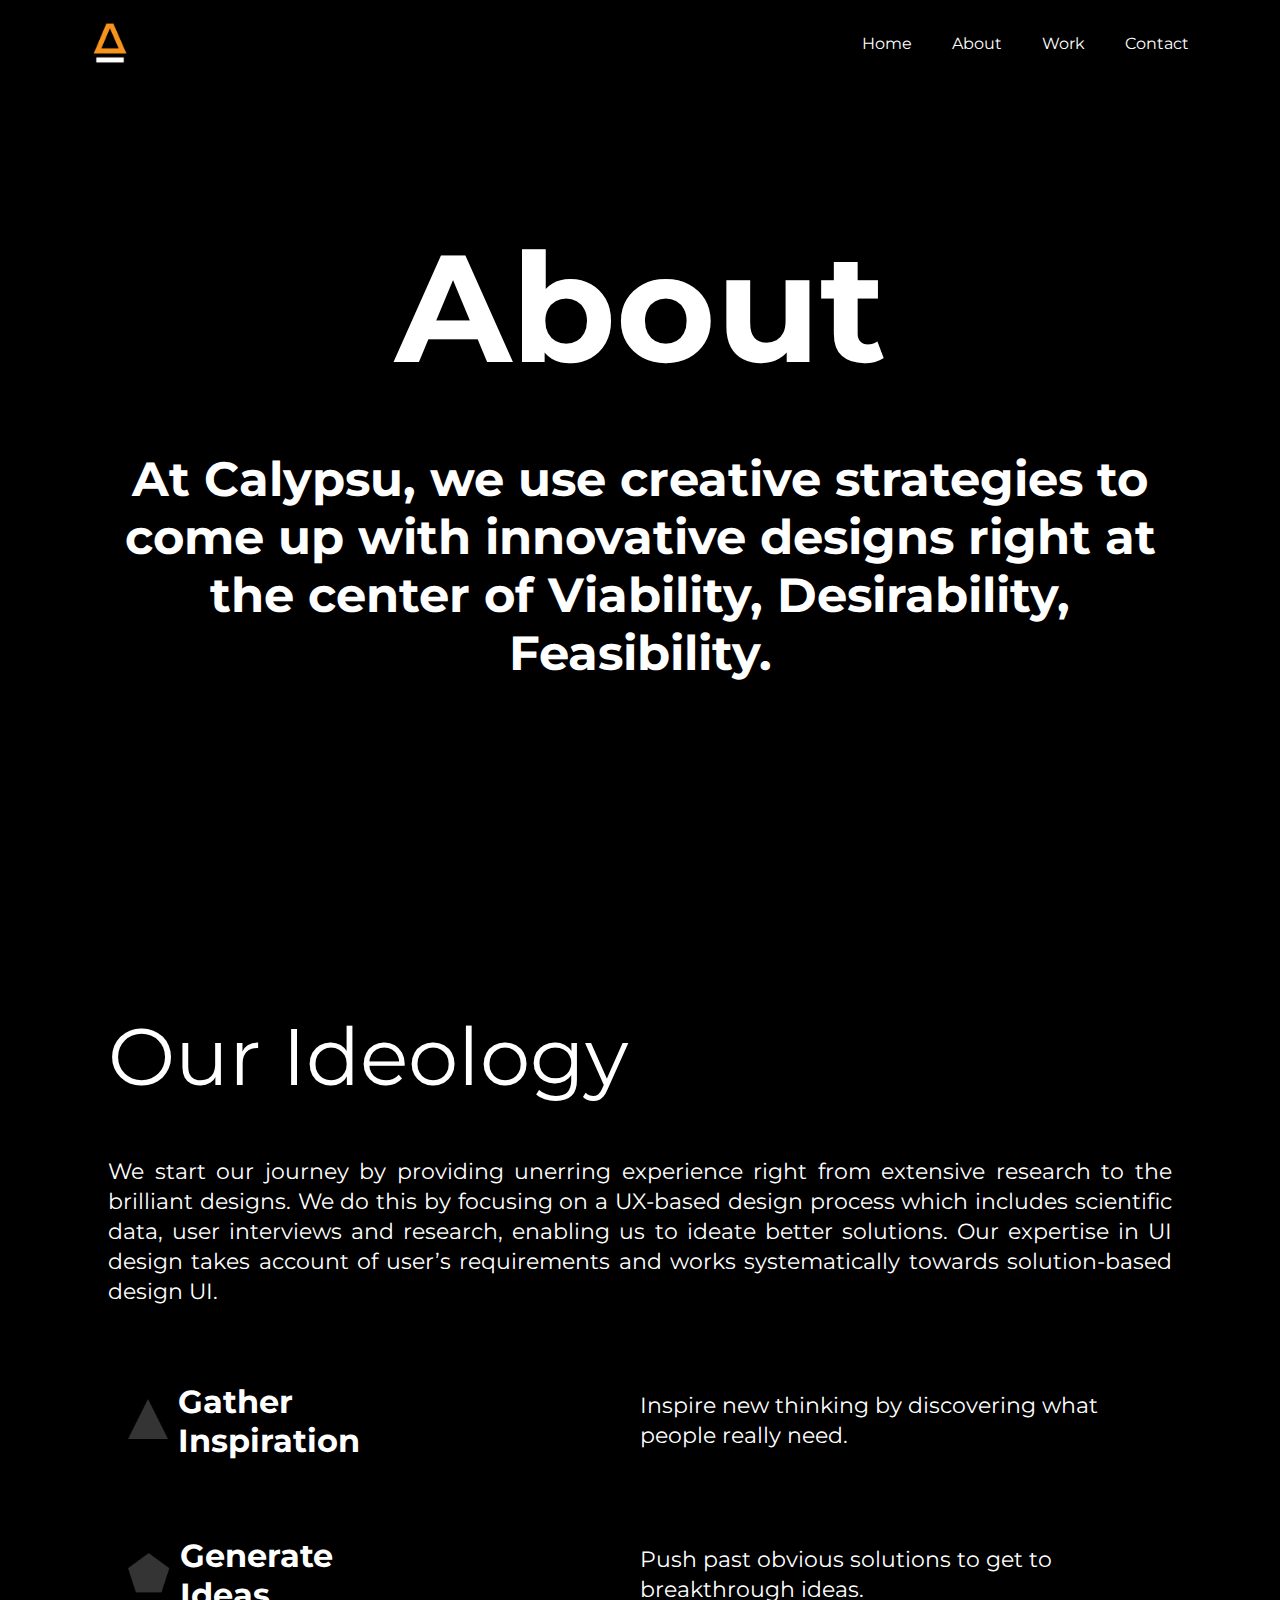
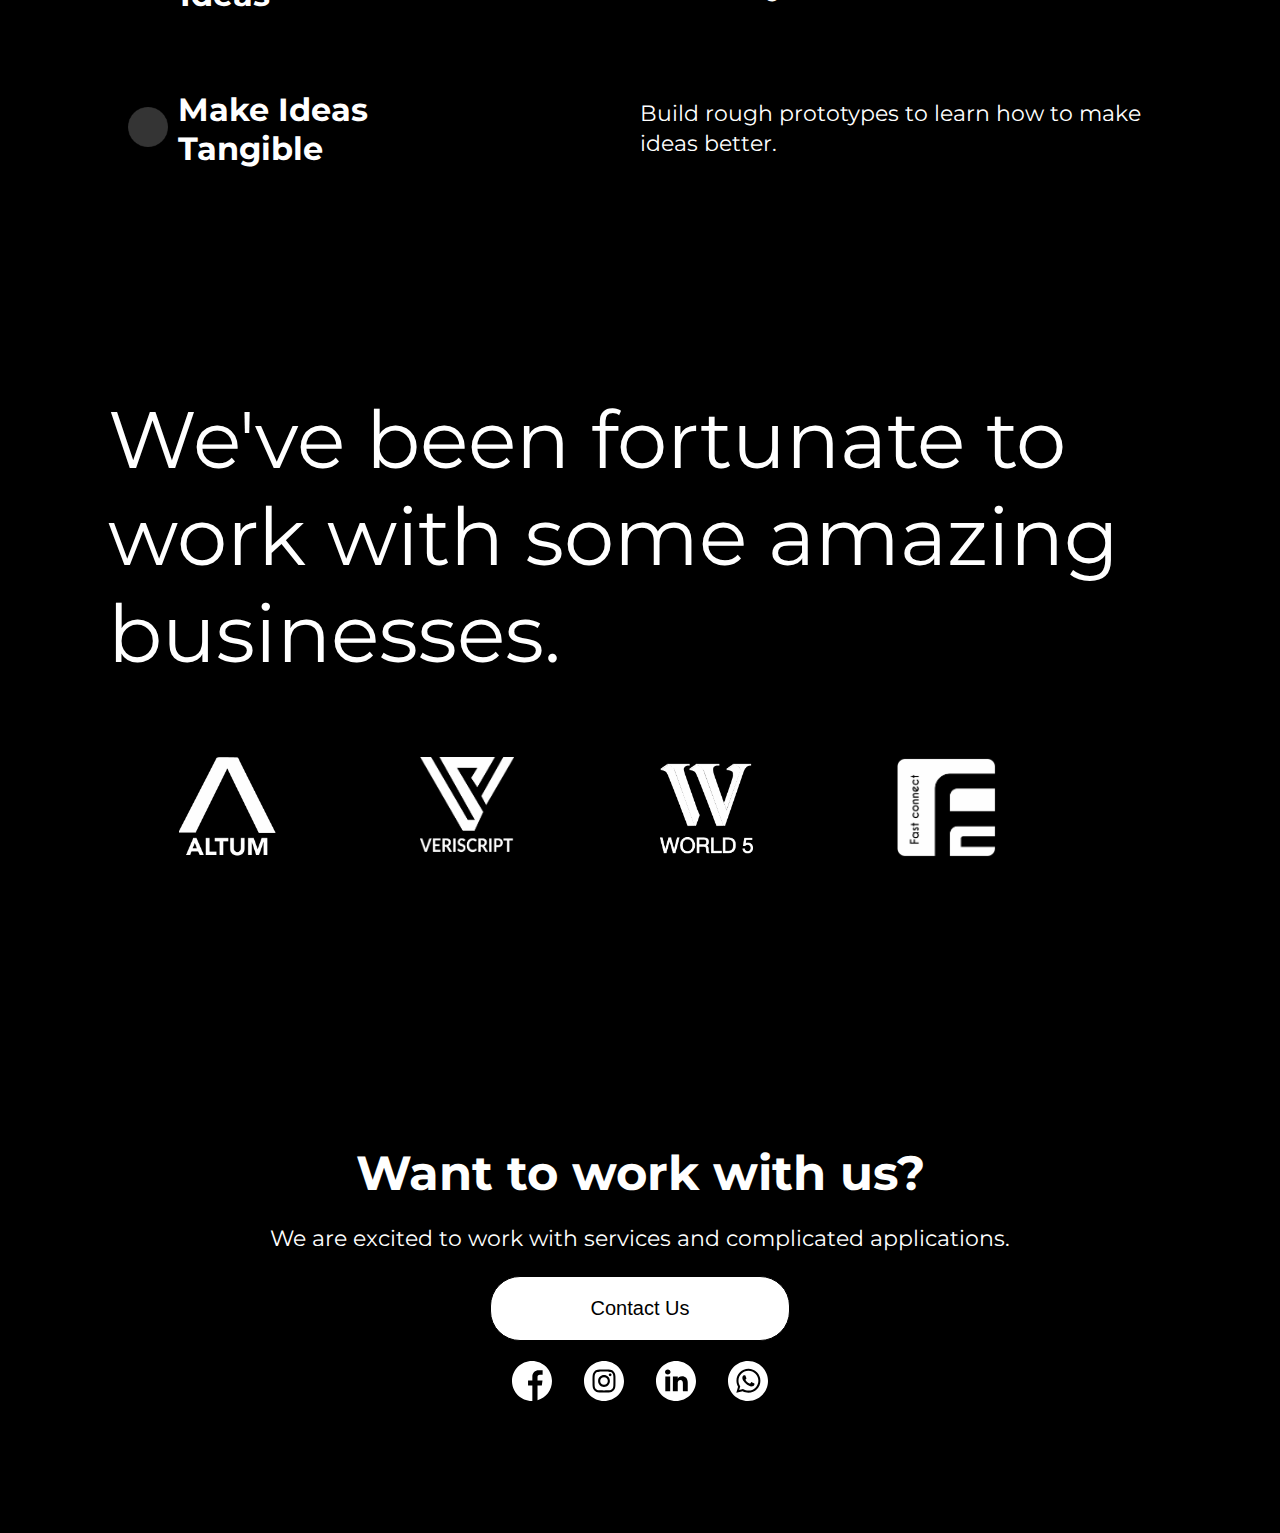
<file: about.html>
<!doctype html>
<html lang="en">
<head>
    <meta charset="UTF-8">
    <meta name="viewport"
          content="width=device-width, user-scalable=no, initial-scale=1.0, maximum-scale=1.0, minimum-scale=1.0">
    <meta http-equiv="X-UA-Compatible" content="ie=edge">
    <link rel="stylesheet" href="style.css">
    <title>Calypsu | The Product Studio</title>
</head>
<body>
<header class="header">
    <div class="menu-container">
        <div class="logo">
            <div>
                <a href="index.html">
                <img src="img/logo-coloured-white.png" alt="" height="50px" width="auto">
                </a>
            </div>
            <!-- <div><h4>Calypsu</h4></div> -->
        </div>
        <div>
            <ul class="menu">
                <a href="index.html"><li>Home</li></a>
                <a href="about.html"><li>About</li></a>
                <a href="work.html"><li>Work</li></a>
                <a href="contact.html"><li>Contact</li></a>
            </ul>
        </div>
    </div>

    <div class="mobile-window">
    <div class="mobile-header">
      <div class="burger-container">
        <div id="burger">
          <div class="bar topBar"></div>
          <div class="bar btmBar"></div>
        </div>
      </div>
      <div class="icon icon-apple"></div>
      <ul class="menu">
        <a href="index.html"><li class="menu-item">Home</li></a>
        <li class="menu-item"><a href="about.html">About</a></li>
        <li class="menu-item"><a href="work.html">Work</a></li>
        <li class="menu-item"><a href="contact.html">Contact</a></li>
      </ul>
      <div class="shop icon icon-bag"></div>
    </div>
    <div class="cover">
        <h1>About</h1>
        <h3>At Calypsu, we use creative strategies to come up with innovative designs right at the center of Viability, Desirability, Feasibility.
        </h3>
    </div>
    </div>
    <div class="cover hid-mob">
        <h1>About</h1>
        <h3>At Calypsu, we use creative strategies to come up with innovative designs right at the center of Viability, Desirability, Feasibility.
        </h3>
    </div>
</header>
<main>

    <section id="intro">
        <div class="section-div">
            <span class="big-text">Our Ideology</span>
            <p style="padding: 30px 0px; text-align: justify;">We start our journey by providing unerring
                experience right from extensive research
                to the brilliant designs. We do this by
                focusing on a UX-based design process
                which includes scientific data, user
                interviews and research, enabling us to
                ideate better solutions. Our expertise in UI
                design takes account of user’s
                requirements and works systematically
                towards solution-based design UI.
            </p>
        </div>
        <div class="section-div">
            <div class="grid-col-2 mobile-col-1" style="padding: 10px; margin-bottom: 30px;">
                <div style="display: flex; justify-content: flex-start; align-items: center;">
                    <div style="padding: 10px;"><img src="img/Triangle.png" alt="" height="40px"></div>
                    <h4 class="font-weight-bold">Gather <br>Inspiration</h4>
                </div>
                <div>
                    <p>Inspire new thinking by discovering what people really need.</p>
                </div>
            </div>
            <div class="grid-col-2 mobile-col-1" style="padding: 10px; margin-bottom: 30px;">
                <div style="display: flex; justify-content: flex-start; align-items: center;">
                    <div style="padding: 10px;"><img src="img/Polygon.png" alt="" height="40px"></div>
                    <h4 class="font-weight-bold">Generate <br>Ideas</h4>
                </div>
                <div>
                    <p>Push past obvious solutions to get to breakthrough ideas.</p>
                </div>
            </div>
            <div class="grid-col-2 mobile-col-1" style="padding: 10px;">
                <div style="display: flex; justify-content: flex-start; align-items: center;">
                    <div style="padding: 10px;"><img src="img/Oval.png" alt="" height="40px"></div>
                    <h4 class="font-weight-bold">Make Ideas <br>Tangible</h4>
                </div>
                <div>
                    <p>Build rough prototypes to learn how to make ideas better.</p>
                </div>
            </div>
        </div>
    </section>
    
    <section id="clients">
        <div class="section-div">
            <span class="big-text">We've been fortunate to work with some amazing businesses.</span>
            <div class="grid-col-4 client-grid-container" style="max-width: 90%; margin: 50px 0px;">
                <div style="display: flex; justify-content: center; align-items: center; height: 150px;">
                    <img src="img/clients/altum.png" alt="" style="max-width: 200px; max-height: 100px; height: auto; filter: grayscale();">
                </div>
                <div style="display: flex; justify-content: center; align-items: center; height: 150px;">
                    <img src="img/clients/veriscript.png" alt="" style="max-width: 200px; max-height: 100px; height: auto; filter: grayscale();">
                </div>
                <div style="display: flex; justify-content: center; align-items: center; height: 150px;">
                    <img src="img/clients/world5.png" alt="" style="max-width: 200px; max-height: 100px; height: auto; filter: grayscale();">
                </div>
                <div style="display: flex; justify-content: center; align-items: center; height: 150px;">
                    <img src="img/clients/fastconnect.png" alt="" style="max-height: 120px; max-height: 100px; height: auto; filter: grayscale();">
                </div>
                <div></div>
            </div>
        </div>
    </section>
    <section>
    <div class="section-div">
            <div><h3 style="text-align: center;">Want to work with us?</h3></div>
            <div><p style="text-align: center;">We are excited to work with services and complicated applications.</p></div>
            <div style="text-align: center;">
                <a href="contact.html">
                    <button 
                    class="standard-button"
                    style="
                    padding: 20px;
                    border-radius: 30px;
                    font-size: 20px;
                    width: 300px;
                    cursor: pointer;"
                    >
                        Contact Us
                    </button>
                </a>
            </div>
            <div class="social-container">
                    <div class="social-icon">
                        <a href="https://www.facebook.com/Calypsu-2321828647851427/">
                        <svg class="social-svg" viewBox="0 0 512 512" xmlns="http://www.w3.org/2000/svg"><path d="m297.277344 508.667969c-2.132813.347656-4.273438.667969-6.421875.960937 2.148437-.292968 4.289062-.613281 6.421875-.960937zm0 0"/><path d="m302.398438 507.792969c-1.019532.1875-2.039063.359375-3.058594.535156 1.019531-.175781 2.039062-.347656 3.058594-.535156zm0 0"/><path d="m285.136719 510.339844c-2.496094.28125-5.007813.53125-7.527344.742187 2.519531-.210937 5.03125-.460937 7.527344-.742187zm0 0"/><path d="m290.054688 509.738281c-1.199219.160157-2.40625.308594-3.609376.449219 1.203126-.140625 2.410157-.289062 3.609376-.449219zm0 0"/><path d="m309.367188 506.410156c-.898438.191406-1.800782.382813-2.703126.566406.902344-.183593 1.804688-.375 2.703126-.566406zm0 0"/><path d="m326.664062 502.113281c-.726562.207031-1.453124.402344-2.179687.605469.726563-.203125 1.453125-.398438 2.179687-.605469zm0 0"/><path d="m321.433594 503.542969c-.789063.207031-1.582032.417969-2.375.617187.792968-.199218 1.585937-.40625 2.375-.617187zm0 0"/><path d="m314.589844 505.253906c-.835938.195313-1.679688.378906-2.523438.566406.84375-.1875 1.6875-.371093 2.523438-.566406zm0 0"/><path d="m277.527344 511.089844c-1.347656.113281-2.695313.214844-4.046875.304687 1.351562-.089843 2.699219-.191406 4.046875-.304687zm0 0"/><path d="m512 256c0-141.363281-114.636719-256-256-256s-256 114.636719-256 256 114.636719 256 256 256c1.503906 0 3-.03125 4.5-.058594v-199.285156h-55v-64.097656h55v-47.167969c0-54.703125 33.394531-84.476563 82.191406-84.476563 23.367188 0 43.453125 1.742188 49.308594 2.519532v57.171875h-33.648438c-26.546874 0-31.6875 12.617187-31.6875 31.128906v40.824219h63.476563l-8.273437 64.097656h-55.203126v189.453125c107.003907-30.675781 185.335938-129.257813 185.335938-246.109375zm0 0"/><path d="m272.914062 511.429688c-2.664062.171874-5.339843.308593-8.023437.398437 2.683594-.089844 5.359375-.226563 8.023437-.398437zm0 0"/><path d="m264.753906 511.835938c-1.414062.046874-2.832031.082031-4.25.105468 1.417969-.023437 2.835938-.058594 4.25-.105468zm0 0"/></svg>
                        </a>
                    </div>
                    <div class="social-icon">
                        <a href="">
                        <svg class="social-svg" viewBox="0 0 512 512" xmlns="http://www.w3.org/2000/svg"><path d="m305 256c0 27.0625-21.9375 49-49 49s-49-21.9375-49-49 21.9375-49 49-49 49 21.9375 49 49zm0 0"/><path d="m370.59375 169.304688c-2.355469-6.382813-6.113281-12.160157-10.996094-16.902344-4.742187-4.882813-10.515625-8.640625-16.902344-10.996094-5.179687-2.011719-12.960937-4.40625-27.292968-5.058594-15.503906-.707031-20.152344-.859375-59.402344-.859375-39.253906 0-43.902344.148438-59.402344.855469-14.332031.65625-22.117187 3.050781-27.292968 5.0625-6.386719 2.355469-12.164063 6.113281-16.902344 10.996094-4.882813 4.742187-8.640625 10.515625-11 16.902344-2.011719 5.179687-4.40625 12.964843-5.058594 27.296874-.707031 15.5-.859375 20.148438-.859375 59.402344 0 39.25.152344 43.898438.859375 59.402344.652344 14.332031 3.046875 22.113281 5.058594 27.292969 2.359375 6.386719 6.113281 12.160156 10.996094 16.902343 4.742187 4.882813 10.515624 8.640626 16.902343 10.996094 5.179688 2.015625 12.964844 4.410156 27.296875 5.0625 15.5.707032 20.144532.855469 59.398438.855469 39.257812 0 43.90625-.148437 59.402344-.855469 14.332031-.652344 22.117187-3.046875 27.296874-5.0625 12.820313-4.945312 22.953126-15.078125 27.898438-27.898437 2.011719-5.179688 4.40625-12.960938 5.0625-27.292969.707031-15.503906.855469-20.152344.855469-59.402344 0-39.253906-.148438-43.902344-.855469-59.402344-.652344-14.332031-3.046875-22.117187-5.0625-27.296874zm-114.59375 162.179687c-41.691406 0-75.488281-33.792969-75.488281-75.484375s33.796875-75.484375 75.488281-75.484375c41.6875 0 75.484375 33.792969 75.484375 75.484375s-33.796875 75.484375-75.484375 75.484375zm78.46875-136.3125c-9.742188 0-17.640625-7.898437-17.640625-17.640625s7.898437-17.640625 17.640625-17.640625 17.640625 7.898437 17.640625 17.640625c-.003906 9.742188-7.898437 17.640625-17.640625 17.640625zm0 0"/><path d="m256 0c-141.363281 0-256 114.636719-256 256s114.636719 256 256 256 256-114.636719 256-256-114.636719-256-256-256zm146.113281 316.605469c-.710937 15.648437-3.199219 26.332031-6.832031 35.683593-7.636719 19.746094-23.246094 35.355469-42.992188 42.992188-9.347656 3.632812-20.035156 6.117188-35.679687 6.832031-15.675781.714844-20.683594.886719-60.605469.886719-39.925781 0-44.929687-.171875-60.609375-.886719-15.644531-.714843-26.332031-3.199219-35.679687-6.832031-9.8125-3.691406-18.695313-9.476562-26.039063-16.957031-7.476562-7.339844-13.261719-16.226563-16.953125-26.035157-3.632812-9.347656-6.121094-20.035156-6.832031-35.679687-.722656-15.679687-.890625-20.6875-.890625-60.609375s.167969-44.929688.886719-60.605469c.710937-15.648437 3.195312-26.332031 6.828125-35.683593 3.691406-9.808594 9.480468-18.695313 16.960937-26.035157 7.339844-7.480469 16.226563-13.265625 26.035157-16.957031 9.351562-3.632812 20.035156-6.117188 35.683593-6.832031 15.675781-.714844 20.683594-.886719 60.605469-.886719s44.929688.171875 60.605469.890625c15.648437.710937 26.332031 3.195313 35.683593 6.824219 9.808594 3.691406 18.695313 9.480468 26.039063 16.960937 7.476563 7.34375 13.265625 16.226563 16.953125 26.035157 3.636719 9.351562 6.121094 20.035156 6.835938 35.683593.714843 15.675781.882812 20.683594.882812 60.605469s-.167969 44.929688-.886719 60.605469zm0 0"/></svg>
                        </a>
                    </div>
                    <div class="social-icon">
                        <a href="">
                        <svg class="social-svg" viewBox="0 0 512 512" xmlns="http://www.w3.org/2000/svg"><path d="m256 0c-141.363281 0-256 114.636719-256 256s114.636719 256 256 256 256-114.636719 256-256-114.636719-256-256-256zm-74.390625 387h-62.347656v-187.574219h62.347656zm-31.171875-213.1875h-.40625c-20.921875 0-34.453125-14.402344-34.453125-32.402344 0-18.40625 13.945313-32.410156 35.273437-32.410156 21.328126 0 34.453126 14.003906 34.859376 32.410156 0 18-13.53125 32.402344-35.273438 32.402344zm255.984375 213.1875h-62.339844v-100.347656c0-25.21875-9.027343-42.417969-31.585937-42.417969-17.222656 0-27.480469 11.601563-31.988282 22.800781-1.648437 4.007813-2.050781 9.609375-2.050781 15.214844v104.75h-62.34375s.816407-169.976562 0-187.574219h62.34375v26.558594c8.285157-12.78125 23.109375-30.960937 56.1875-30.960937 41.019531 0 71.777344 26.808593 71.777344 84.421874zm0 0"/></svg>
                        </a>
                    </div>
                    <div class="social-icon">
                        <a href="tel:+918010131084">
                        <svg class="social-svg" viewBox="0 0 512 512" xmlns="http://www.w3.org/2000/svg"><path d="m256 0c-141.363281 0-256 114.636719-256 256s114.636719 256 256 256 256-114.636719 256-256-114.636719-256-256-256zm5.425781 405.050781c-.003906 0 .003907 0 0 0h-.0625c-25.644531-.011719-50.84375-6.441406-73.222656-18.644531l-81.222656 21.300781 21.738281-79.375c-13.410156-23.226562-20.464844-49.578125-20.453125-76.574219.035156-84.453124 68.769531-153.160156 153.222656-153.160156 40.984375.015625 79.457031 15.96875 108.382813 44.917969 28.929687 28.953125 44.851562 67.4375 44.835937 108.363281-.035156 84.457032-68.777343 153.171875-153.21875 153.171875zm0 0"/><path d="m261.476562 124.46875c-70.246093 0-127.375 57.105469-127.40625 127.300781-.007812 24.054688 6.726563 47.480469 19.472657 67.75l3.027343 4.816407-12.867187 46.980468 48.199219-12.640625 4.652344 2.757813c19.550781 11.601562 41.964843 17.738281 64.816406 17.746094h.050781c70.191406 0 127.320313-57.109376 127.351563-127.308594.011718-34.019532-13.222657-66.003906-37.265626-90.066406-24.042968-24.0625-56.019531-37.324219-90.03125-37.335938zm74.90625 182.035156c-3.191406 8.9375-18.484374 17.097656-25.839843 18.199219-6.597657.984375-14.941407 1.394531-24.113281-1.515625-5.5625-1.765625-12.691407-4.121094-21.828126-8.0625-38.402343-16.578125-63.484374-55.234375-65.398437-57.789062-1.914063-2.554688-15.632813-20.753907-15.632813-39.59375 0-18.835938 9.890626-28.097657 13.398438-31.925782 3.511719-3.832031 7.660156-4.789062 10.210938-4.789062 2.550781 0 5.105468.023437 7.335937.132812 2.351563.117188 5.507813-.894531 8.613281 6.570313 3.191406 7.664062 10.847656 26.5 11.804688 28.414062.957031 1.917969 1.59375 4.152344.320312 6.707031-1.277344 2.554688-5.519531 8.066407-9.570312 13.089844-1.699219 2.105469-3.914063 3.980469-1.679688 7.8125 2.230469 3.828125 9.917969 16.363282 21.296875 26.511719 14.625 13.039063 26.960938 17.078125 30.789063 18.996094 3.824218 1.914062 6.058594 1.59375 8.292968-.957031 2.230469-2.554688 9.570313-11.175782 12.121094-15.007813 2.550782-3.832031 5.105469-3.191406 8.613282-1.914063 3.511718 1.273438 22.332031 10.535157 26.160156 12.449219 3.828125 1.917969 6.378906 2.875 7.335937 4.472657.960938 1.597656.960938 9.257812-2.230469 18.199218zm0 0"/></svg>
                        </a>
                    </div>
                </div>
        </div>
    </section>
</main>
<script>
(function(){
    var burger = document.querySelector('.burger-container'),
        header = document.querySelector('.mobile-header');
    
    burger.onclick = function() {
        header.classList.toggle('menu-opened');
    }
}());
</script>
</body>
</html>
</file>
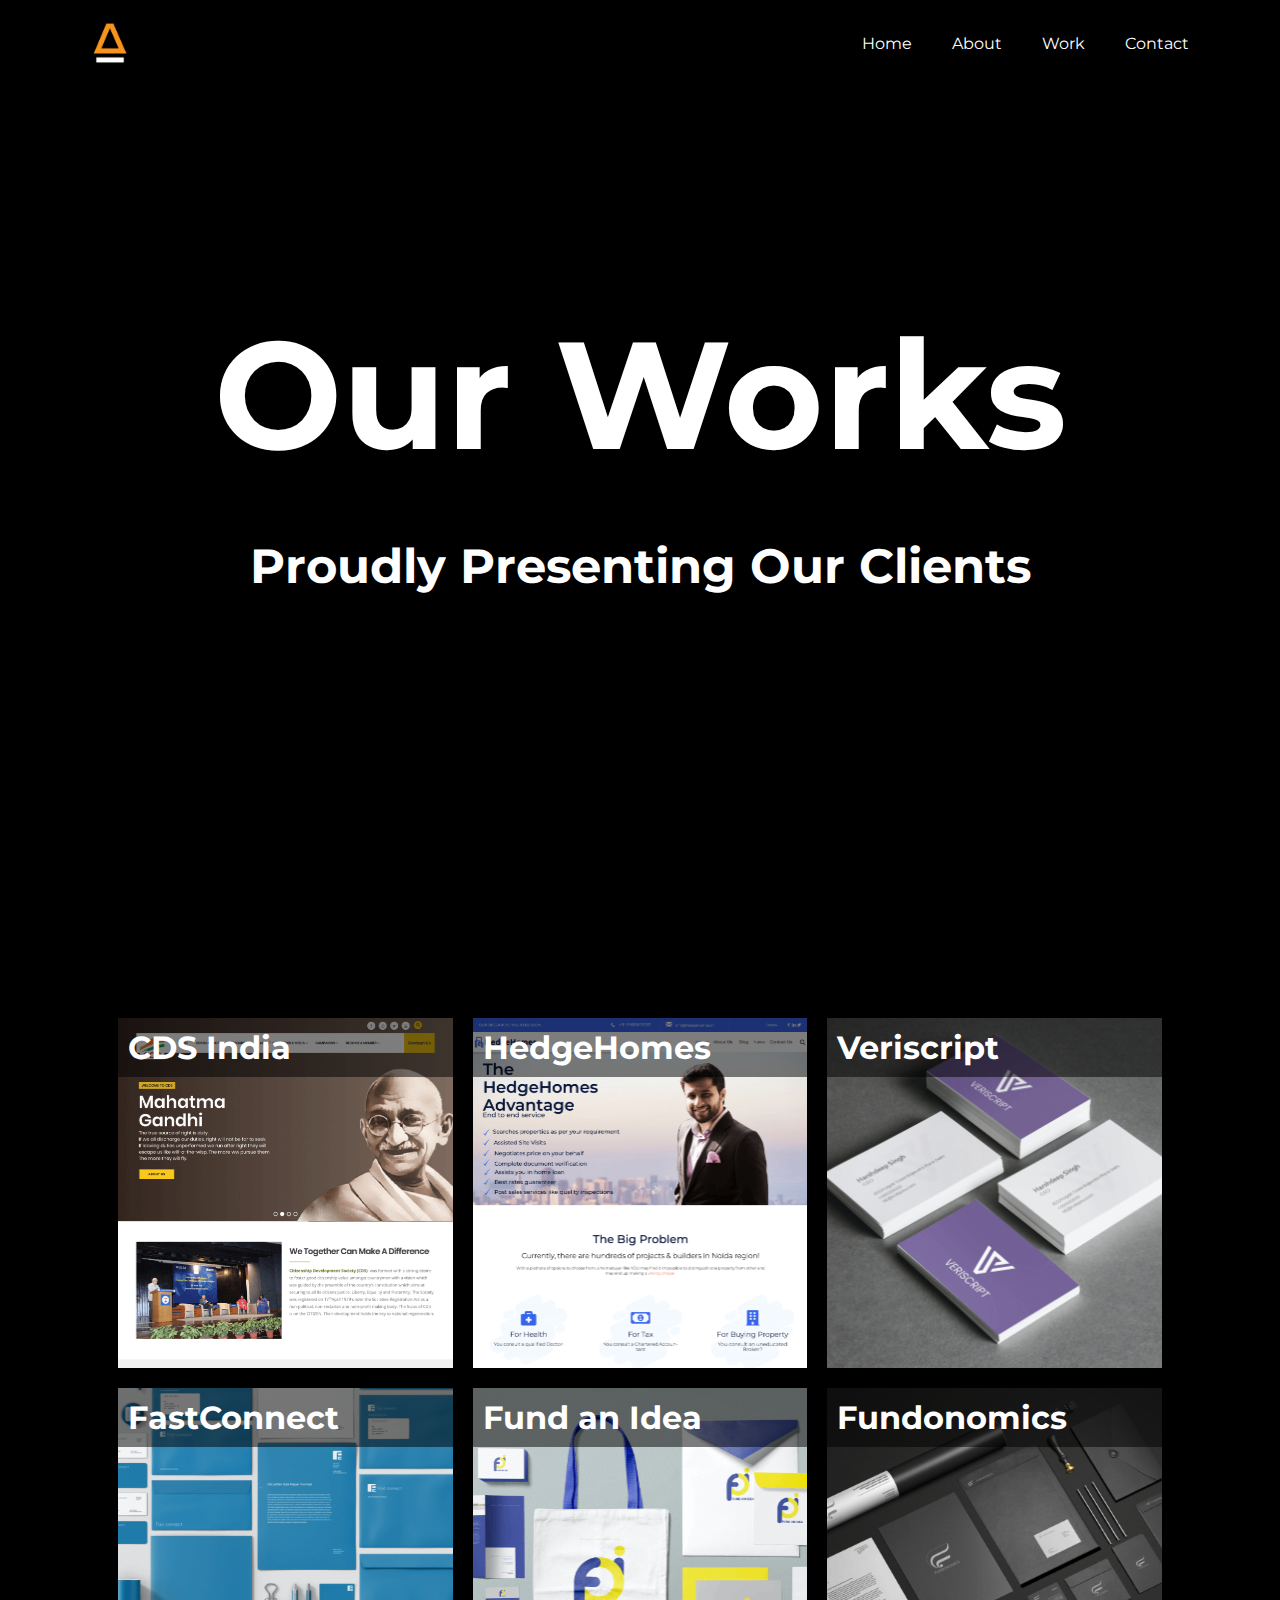
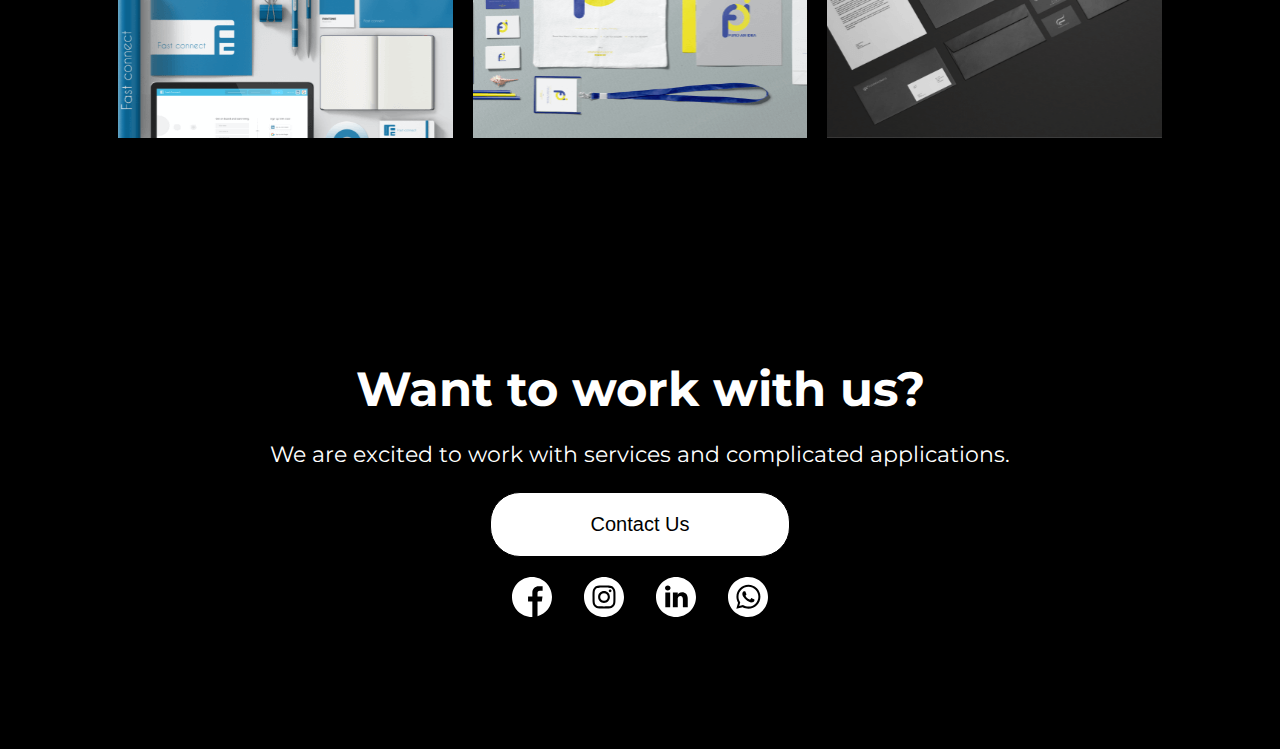
<file: work.html>
<!doctype html>
<html lang="en">
<head>
    <meta charset="UTF-8">
    <meta name="viewport"
          content="width=device-width, user-scalable=no, initial-scale=1.0, maximum-scale=1.0, minimum-scale=1.0">
    <meta http-equiv="X-UA-Compatible" content="ie=edge">
    <link rel="stylesheet" href="style.css">
    <title>Calypsu | The Product Studio</title>
</head>
<body>
<header class="header">
    <div class="menu-container">
        <div class="logo">
            <div>
                <a href="index.html">
                <img src="img/logo-coloured-white.png" alt="" height="50px" width="auto">
                </a>
            </div>
            <!-- <div><h4>Calypsu</h4></div> -->
        </div>
        <div>
            <ul class="menu">
                <a href="index.html"><li>Home</li></a>
                <a href="about.html"><li>About</li></a>
                <a href="work.html"><li>Work</li></a>
                <a href="contact.html"><li>Contact</li></a>
            </ul>
        </div>
    </div>

    <div class="mobile-window">
    <div class="mobile-header">
      <div class="burger-container">
        <div id="burger">
          <div class="bar topBar"></div>
          <div class="bar btmBar"></div>
        </div>
      </div>
      <div class="icon icon-apple"></div>
      <ul class="menu">
        <li class="menu-item"><a href="index.html">Home</a></li>
        <li class="menu-item"><a href="about.html">About</a></li>
        <li class="menu-item"><a href="work.html">Work</a></li>
        <li class="menu-item"><a href="contact.html">Contact</a></li>
      </ul>
      <div class="shop icon icon-bag"></div>
    </div>
    <div class="cover">
        <h1>Our Works</h1>
        <h3>Proudly Presenting Our Clients</h3>
    </div>
    </div>
    <div class="cover hid-mob">
        <h1>Our Works</h1>
        <h3>Proudly Presenting Our Clients</h3>
    </div>
</header>
<main>
<section id="intro">
    <div class="section-div">
        <!-- <span class="big-text">Designing Products which are Engaging, Innovative & Data Driven.</span> -->
        <div class="grid-col-3 mobile-col-1 work-container">
            <a href="http://citizenshipindia.org">
            <div class="single-item item-1">
                <h4 style="background-color: #00000082;">CDS India</h4>
            </div>
            </a>
            <a href="">
            <div class="single-item item-2">
                <h4 style="background-color: #00000082;">HedgeHomes</h4>
            </div>
            </a>
            <a href="http://veriscript.io">
            <div class="single-item item-3">
                <h4 style="background-color: #00000082;">Veriscript</h4>
            </div>
            </a>
            <div class="single-item item-4">
                <h4 style="background-color: #00000082; margin-top: 0px;">FastConnect</h4>
            </div>
            <div class="single-item item-5">
                <h4 style="background-color: #00000082; margin-top: 0px;">Fund an Idea</h4>
            </div>
<!--             <div class="single-item item-6">
                <h4 style="background-color: #00000082; margin-top: 0px;">World 5</h4>
            </div> -->
            <div class="single-item item-7">
                <h4 style="background-color: #00000082; margin-top: 0px;">Fundonomics</h4>
            </div>
        </div>
    </div>
</section>
<section>
    <div class="section-div">
            <div><h3 style="text-align: center;">Want to work with us?</h3></div>
            <div><p style="text-align: center;">We are excited to work with services and complicated applications.</p></div>
            <div style="text-align: center;">
                <a href="contact.html">
                    <button 
                    class="standard-button"
                    style="
                    padding: 20px;
                    border-radius: 30px;
                    font-size: 20px;
                    width: 300px;
                    cursor: pointer;"
                    >
                        Contact Us
                    </button>
                </a>
            </div>
            <div class="social-container">
                    <div class="social-icon">
                        <a href="https://www.facebook.com/Calypsu-2321828647851427/">
                        <svg class="social-svg" viewBox="0 0 512 512" xmlns="http://www.w3.org/2000/svg"><path d="m297.277344 508.667969c-2.132813.347656-4.273438.667969-6.421875.960937 2.148437-.292968 4.289062-.613281 6.421875-.960937zm0 0"/><path d="m302.398438 507.792969c-1.019532.1875-2.039063.359375-3.058594.535156 1.019531-.175781 2.039062-.347656 3.058594-.535156zm0 0"/><path d="m285.136719 510.339844c-2.496094.28125-5.007813.53125-7.527344.742187 2.519531-.210937 5.03125-.460937 7.527344-.742187zm0 0"/><path d="m290.054688 509.738281c-1.199219.160157-2.40625.308594-3.609376.449219 1.203126-.140625 2.410157-.289062 3.609376-.449219zm0 0"/><path d="m309.367188 506.410156c-.898438.191406-1.800782.382813-2.703126.566406.902344-.183593 1.804688-.375 2.703126-.566406zm0 0"/><path d="m326.664062 502.113281c-.726562.207031-1.453124.402344-2.179687.605469.726563-.203125 1.453125-.398438 2.179687-.605469zm0 0"/><path d="m321.433594 503.542969c-.789063.207031-1.582032.417969-2.375.617187.792968-.199218 1.585937-.40625 2.375-.617187zm0 0"/><path d="m314.589844 505.253906c-.835938.195313-1.679688.378906-2.523438.566406.84375-.1875 1.6875-.371093 2.523438-.566406zm0 0"/><path d="m277.527344 511.089844c-1.347656.113281-2.695313.214844-4.046875.304687 1.351562-.089843 2.699219-.191406 4.046875-.304687zm0 0"/><path d="m512 256c0-141.363281-114.636719-256-256-256s-256 114.636719-256 256 114.636719 256 256 256c1.503906 0 3-.03125 4.5-.058594v-199.285156h-55v-64.097656h55v-47.167969c0-54.703125 33.394531-84.476563 82.191406-84.476563 23.367188 0 43.453125 1.742188 49.308594 2.519532v57.171875h-33.648438c-26.546874 0-31.6875 12.617187-31.6875 31.128906v40.824219h63.476563l-8.273437 64.097656h-55.203126v189.453125c107.003907-30.675781 185.335938-129.257813 185.335938-246.109375zm0 0"/><path d="m272.914062 511.429688c-2.664062.171874-5.339843.308593-8.023437.398437 2.683594-.089844 5.359375-.226563 8.023437-.398437zm0 0"/><path d="m264.753906 511.835938c-1.414062.046874-2.832031.082031-4.25.105468 1.417969-.023437 2.835938-.058594 4.25-.105468zm0 0"/></svg>
                        </a>
                    </div>
                    <div class="social-icon">
                        <a href="">
                        <svg class="social-svg" viewBox="0 0 512 512" xmlns="http://www.w3.org/2000/svg"><path d="m305 256c0 27.0625-21.9375 49-49 49s-49-21.9375-49-49 21.9375-49 49-49 49 21.9375 49 49zm0 0"/><path d="m370.59375 169.304688c-2.355469-6.382813-6.113281-12.160157-10.996094-16.902344-4.742187-4.882813-10.515625-8.640625-16.902344-10.996094-5.179687-2.011719-12.960937-4.40625-27.292968-5.058594-15.503906-.707031-20.152344-.859375-59.402344-.859375-39.253906 0-43.902344.148438-59.402344.855469-14.332031.65625-22.117187 3.050781-27.292968 5.0625-6.386719 2.355469-12.164063 6.113281-16.902344 10.996094-4.882813 4.742187-8.640625 10.515625-11 16.902344-2.011719 5.179687-4.40625 12.964843-5.058594 27.296874-.707031 15.5-.859375 20.148438-.859375 59.402344 0 39.25.152344 43.898438.859375 59.402344.652344 14.332031 3.046875 22.113281 5.058594 27.292969 2.359375 6.386719 6.113281 12.160156 10.996094 16.902343 4.742187 4.882813 10.515624 8.640626 16.902343 10.996094 5.179688 2.015625 12.964844 4.410156 27.296875 5.0625 15.5.707032 20.144532.855469 59.398438.855469 39.257812 0 43.90625-.148437 59.402344-.855469 14.332031-.652344 22.117187-3.046875 27.296874-5.0625 12.820313-4.945312 22.953126-15.078125 27.898438-27.898437 2.011719-5.179688 4.40625-12.960938 5.0625-27.292969.707031-15.503906.855469-20.152344.855469-59.402344 0-39.253906-.148438-43.902344-.855469-59.402344-.652344-14.332031-3.046875-22.117187-5.0625-27.296874zm-114.59375 162.179687c-41.691406 0-75.488281-33.792969-75.488281-75.484375s33.796875-75.484375 75.488281-75.484375c41.6875 0 75.484375 33.792969 75.484375 75.484375s-33.796875 75.484375-75.484375 75.484375zm78.46875-136.3125c-9.742188 0-17.640625-7.898437-17.640625-17.640625s7.898437-17.640625 17.640625-17.640625 17.640625 7.898437 17.640625 17.640625c-.003906 9.742188-7.898437 17.640625-17.640625 17.640625zm0 0"/><path d="m256 0c-141.363281 0-256 114.636719-256 256s114.636719 256 256 256 256-114.636719 256-256-114.636719-256-256-256zm146.113281 316.605469c-.710937 15.648437-3.199219 26.332031-6.832031 35.683593-7.636719 19.746094-23.246094 35.355469-42.992188 42.992188-9.347656 3.632812-20.035156 6.117188-35.679687 6.832031-15.675781.714844-20.683594.886719-60.605469.886719-39.925781 0-44.929687-.171875-60.609375-.886719-15.644531-.714843-26.332031-3.199219-35.679687-6.832031-9.8125-3.691406-18.695313-9.476562-26.039063-16.957031-7.476562-7.339844-13.261719-16.226563-16.953125-26.035157-3.632812-9.347656-6.121094-20.035156-6.832031-35.679687-.722656-15.679687-.890625-20.6875-.890625-60.609375s.167969-44.929688.886719-60.605469c.710937-15.648437 3.195312-26.332031 6.828125-35.683593 3.691406-9.808594 9.480468-18.695313 16.960937-26.035157 7.339844-7.480469 16.226563-13.265625 26.035157-16.957031 9.351562-3.632812 20.035156-6.117188 35.683593-6.832031 15.675781-.714844 20.683594-.886719 60.605469-.886719s44.929688.171875 60.605469.890625c15.648437.710937 26.332031 3.195313 35.683593 6.824219 9.808594 3.691406 18.695313 9.480468 26.039063 16.960937 7.476563 7.34375 13.265625 16.226563 16.953125 26.035157 3.636719 9.351562 6.121094 20.035156 6.835938 35.683593.714843 15.675781.882812 20.683594.882812 60.605469s-.167969 44.929688-.886719 60.605469zm0 0"/></svg>
                        </a>
                    </div>
                    <div class="social-icon">
                        <a href="">
                        <svg class="social-svg" viewBox="0 0 512 512" xmlns="http://www.w3.org/2000/svg"><path d="m256 0c-141.363281 0-256 114.636719-256 256s114.636719 256 256 256 256-114.636719 256-256-114.636719-256-256-256zm-74.390625 387h-62.347656v-187.574219h62.347656zm-31.171875-213.1875h-.40625c-20.921875 0-34.453125-14.402344-34.453125-32.402344 0-18.40625 13.945313-32.410156 35.273437-32.410156 21.328126 0 34.453126 14.003906 34.859376 32.410156 0 18-13.53125 32.402344-35.273438 32.402344zm255.984375 213.1875h-62.339844v-100.347656c0-25.21875-9.027343-42.417969-31.585937-42.417969-17.222656 0-27.480469 11.601563-31.988282 22.800781-1.648437 4.007813-2.050781 9.609375-2.050781 15.214844v104.75h-62.34375s.816407-169.976562 0-187.574219h62.34375v26.558594c8.285157-12.78125 23.109375-30.960937 56.1875-30.960937 41.019531 0 71.777344 26.808593 71.777344 84.421874zm0 0"/></svg>
                        </a>
                    </div>
                    <div class="social-icon">
                        <a href="tel:+918010131084">
                        <svg class="social-svg" viewBox="0 0 512 512" xmlns="http://www.w3.org/2000/svg"><path d="m256 0c-141.363281 0-256 114.636719-256 256s114.636719 256 256 256 256-114.636719 256-256-114.636719-256-256-256zm5.425781 405.050781c-.003906 0 .003907 0 0 0h-.0625c-25.644531-.011719-50.84375-6.441406-73.222656-18.644531l-81.222656 21.300781 21.738281-79.375c-13.410156-23.226562-20.464844-49.578125-20.453125-76.574219.035156-84.453124 68.769531-153.160156 153.222656-153.160156 40.984375.015625 79.457031 15.96875 108.382813 44.917969 28.929687 28.953125 44.851562 67.4375 44.835937 108.363281-.035156 84.457032-68.777343 153.171875-153.21875 153.171875zm0 0"/><path d="m261.476562 124.46875c-70.246093 0-127.375 57.105469-127.40625 127.300781-.007812 24.054688 6.726563 47.480469 19.472657 67.75l3.027343 4.816407-12.867187 46.980468 48.199219-12.640625 4.652344 2.757813c19.550781 11.601562 41.964843 17.738281 64.816406 17.746094h.050781c70.191406 0 127.320313-57.109376 127.351563-127.308594.011718-34.019532-13.222657-66.003906-37.265626-90.066406-24.042968-24.0625-56.019531-37.324219-90.03125-37.335938zm74.90625 182.035156c-3.191406 8.9375-18.484374 17.097656-25.839843 18.199219-6.597657.984375-14.941407 1.394531-24.113281-1.515625-5.5625-1.765625-12.691407-4.121094-21.828126-8.0625-38.402343-16.578125-63.484374-55.234375-65.398437-57.789062-1.914063-2.554688-15.632813-20.753907-15.632813-39.59375 0-18.835938 9.890626-28.097657 13.398438-31.925782 3.511719-3.832031 7.660156-4.789062 10.210938-4.789062 2.550781 0 5.105468.023437 7.335937.132812 2.351563.117188 5.507813-.894531 8.613281 6.570313 3.191406 7.664062 10.847656 26.5 11.804688 28.414062.957031 1.917969 1.59375 4.152344.320312 6.707031-1.277344 2.554688-5.519531 8.066407-9.570312 13.089844-1.699219 2.105469-3.914063 3.980469-1.679688 7.8125 2.230469 3.828125 9.917969 16.363282 21.296875 26.511719 14.625 13.039063 26.960938 17.078125 30.789063 18.996094 3.824218 1.914062 6.058594 1.59375 8.292968-.957031 2.230469-2.554688 9.570313-11.175782 12.121094-15.007813 2.550782-3.832031 5.105469-3.191406 8.613282-1.914063 3.511718 1.273438 22.332031 10.535157 26.160156 12.449219 3.828125 1.917969 6.378906 2.875 7.335937 4.472657.960938 1.597656.960938 9.257812-2.230469 18.199218zm0 0"/></svg>
                        </a>
                    </div>
                </div>
        </div>
    </section>
</main>
<script>
(function(){
    var burger = document.querySelector('.burger-container'),
        header = document.querySelector('.mobile-header');
    
    burger.onclick = function() {
        header.classList.toggle('menu-opened');
    }
}());
</script>
</body>
</html>
</file>
<file: style.css>
@import url('https://fonts.googleapis.com/css?family=Montserrat:400,500,600,700,800&display=swap');

html    {
    font-family: 'Montserrat', sans-serif;
    background-color: #000000;
    color: #fff;
}

p {
  font-size: 22px;
  line-height: 30px;
}

h1 {
    font-size: 5em;
    font-weight: light;
    margin-block-start: 0.25em;
    margin-block-end: 0.25em;
}

h2 {
    font-size: 4em;
    font-weight: light;
    margin-block-start: 0.25em;
    margin-block-end: 0.25em;
}

h3 {
    font-size: 3em;
    font-weight: light;
    margin-block-start: 0.25em;
    margin-block-end: 0.25em;
}

h4 {
    font-size: 2em;
    font-weight: light;
    margin-block-start: 0.25em;
    margin-block-end: 0.25em;
}

h5 {
    font-size: 1em;
    font-weight: light;
    margin-block-start: 0.25em;
    margin-block-end: 0.25em;
}

a {
  text-decoration: none !important;
  color: #fff;
}

section {
    padding: 100px 100px;
}

.horizontal-flex {
    display: flex;
    justify-content: space-between;
}

.item-1 {
  
  background-image: url(img/works/cds.png);
  background-position: center;
  background-size: cover;
  background-repeat: no-repeat;
}

.item-2 {
  background-image: url(img/works/hedgehomes.png);
  background-position: center;
  background-size: cover;
  background-repeat: no-repeat;
}

.item-3 {
  background-image: url(img/works/veriscript.png);
  background-position: center;
  background-size: cover;
  background-repeat: no-repeat;
}

.item-4 {
  background-image: url(img/works/fastconnect.png);
  background-position: center;
  background-size: cover;
  background-repeat: no-repeat;
}

.item-5 {
  background-image: url(img/works/fundanidea.png);
  background-position: center;
  background-size: cover;
  background-repeat: no-repeat;
}

.item-6 {
  background-image: url(img/works/world5.png);
  background-position: center;
  background-size: cover;
  background-repeat: no-repeat;
}

.item-7 {
  background-image: url(img/works/fundonomics.png);
  background-position: center;
  background-size: cover;
  background-repeat: no-repeat;
}

.project-1-bg {
  background: linear-gradient(to top, rgba(0, 0, 0, 0.56), rgba(0, 0, 0, 0.91)), url(img/portfolio/fcbg.png);
        /* opacity: .6;  */
  /* background-image: url(fundanidea.png); */
  background-position: center;
  background-size: cover;
  background-repeat: no-repeat;
  border-top: 1px solid rgba(255, 255, 255, 0.15);
  border-bottom: 1px solid rgba(255, 255, 255, 0.15);
  height: 70vh;
}

.project-2-bg {
  background: linear-gradient(to top, rgba(0, 0, 0, 0.56), rgba(0, 0, 0, 0.91)), url(img/portfolio/world5.png);
        /* opacity: .6;  */
  /* background-image: url(fundanidea.png); */
  background-position: center;
  background-size: cover;
  background-repeat: no-repeat;
  border-top: 1px solid rgba(255, 255, 255, 0.15);
  border-bottom: 1px solid rgba(255, 255, 255, 0.15);
  height: 70vh;
}

.project-3-bg {
  background: linear-gradient(to top, rgba(0, 0, 0, 0.56), rgba(0, 0, 0, 0.91)), url(img/portfolio/veriscript.png);
        /* opacity: .6;  */
  /* background-image: url(fundanidea.png); */
  background-position: center;
  background-size: cover;
  background-repeat: no-repeat;
  border-top: 1px solid rgba(255, 255, 255, 0.15);
  border-bottom: 1px solid rgba(255, 255, 255, 0.15);
  height: 70vh;
}

.max-width-50-desktop {
  max-width: 50%;
}

.team-profile {
  height: 200px;
  width: 150px;
  border-radius: 50%;
  display: flex;
}

.font-weight-light {
    font-weight: light !important;
}

.font-weight-bold {
    font-weight: bold !important;
}

.header {
    height: 100vh;
    background: #000000;
    color: #fff;
}

.menu-container {
    height: 15vh;
    display: flex;
    justify-content: space-between;
    max-width: 90%;
    margin: auto;
}

.logo {
    display: flex;
    justify-content: space-around;
    padding: 10px 20px;
}

.menu {
    display: flex;
    justify-content: space-evenly;
}

.menu li {
    padding: 10px 20px;
    list-style-type: none;
    cursor: pointer;
}

.menu li:hover {
  background-color: rgba(128, 128, 128, 0.23);
}

.cover  {
    height: 65vh;
    text-align: center !important;
    display: flex;
    flex-direction: column;
    align-items: center;
    justify-content: center;
    max-width: 1100px;
    margin: auto;
}

.cover h1 {
    font-size: 152px;
}

.big-text   {
    font-size: 5em;
    font-weight: light;
}

#intro {
    justify-content: center;
    text-align: left;
    padding: 100px;
}

.section-div {
    margin: auto;
    max-width: 1100px;
}

.grid-col-4 {
    display: grid;
    grid-template-columns: 1fr 1fr 1fr 1fr;
}

.grid-col-3 {
    display: grid;
    grid-template-columns: 1fr 1fr 1fr;
}

.grid-col-2 {
    display: grid;
    grid-template-columns: 1fr 1fr;
}

.verical-flex {
    display: flex;
    flex-direction: column;
}

.standard-button {
    border: 1px solid #000000;
    border-radius: 30px;
    padding: 10px 30px;
    background: #fff;
    font-size: 18px;
    cursor: pointer;
}

abutton.a:hover {
  color: #000 !important;
}

.single-item {
  height: 350px;
  margin: 10px;
}

.single-item h4 {
  padding: 10px;
}

.contact-page-grid {
  display: grid;
  grid-template-columns: 1fr 1fr;
}

.message-container {
  text-align: left;
  border-left: 2px solid white;
  padding: 20px;
  display: flex;
  align-items: center;
}

.social-container {
  width: 300px;
  display: flex;
  justify-content: space-evenly;
  align-items: center;
  margin: auto;
}

.social-svg {
  height: 40px !important;
  width: auto;
  fill: white;
  margin: 20px 10px;
}

.mobile-window {
    display: none;
}

/* mobile menu */

@media only screen and (max-width: 600px) {
.mobile-window {
    position: relative;
    display: block;
    width: 360px;
    height: 567px;
    margin: 100px auto 0;
    box-shadow: 0 0 65px 15px rgba(0, 0, 0, 0.2);
    overflow: hidden;
    border-radius: 3px;
  }
  .mobile-window .mobile-header {
    position: absolute;
    display: block;
    top: 0;
    left: 0;
    height: 50px;
    width: 100%;
    background: rgba(0, 0, 0, 0.8);
    overflow: hidden;
    transition: all 0.5s ease-out, background 1s ease-out;
    transition-delay: 0.2s;
    z-index: 1;
  }
  .mobile-window .mobile-header .burger-container {
    position: relative;
    display: inline-block;
    height: 50px;
    width: 50px;
    cursor: pointer;
    -webkit-transform: rotate(0deg);
            transform: rotate(0deg);
    transition: all 0.3s cubic-bezier(0.4, 0.01, 0.165, 0.99);
    -webkit-user-select: none;
       -moz-user-select: none;
        -ms-user-select: none;
            user-select: none;
    -webkit-tap-highlight-color: transparent;
  }
  .mobile-window .mobile-header .burger-container #burger {
    width: 18px;
    height: 8px;
    position: relative;
    display: block;
    margin: -4px auto 0;
    top: 50%;
  }
  .mobile-window .mobile-header .burger-container #burger .bar {
    width: 100%;
    height: 1px;
    display: block;
    position: relative;
    background: #FFF;
    transition: all 0.3s cubic-bezier(0.4, 0.01, 0.165, 0.99);
    transition-delay: 0s;
  }
  .mobile-window .mobile-header .burger-container #burger .bar.topBar {
    -webkit-transform: translateY(0px) rotate(0deg);
            transform: translateY(0px) rotate(0deg);
  }
  .mobile-window .mobile-header .burger-container #burger .bar.btmBar {
    -webkit-transform: translateY(6px) rotate(0deg);
            transform: translateY(6px) rotate(0deg);
  }
  .mobile-window .mobile-header .icon {
    display: inline-block;
    position: absolute;
    height: 100%;
    line-height: 50px;
    width: 50px;
    height: 50px;
    text-align: center;
    color: #FFF;
    font-size: 22px;
    left: 50%;
    -webkit-transform: translateX(-50%);
            transform: translateX(-50%);
  }
  .mobile-window .mobile-header .icon.icon-bag {
    right: 0;
    top: 0;
    left: auto;
    -webkit-transform: translateX(0px);
            transform: translateX(0px);
    transition: -webkit-transform 0.5s cubic-bezier(0.4, 0.01, 0.165, 0.99);
    transition: transform 0.5s cubic-bezier(0.4, 0.01, 0.165, 0.99);
    transition: transform 0.5s cubic-bezier(0.4, 0.01, 0.165, 0.99), -webkit-transform 0.5s cubic-bezier(0.4, 0.01, 0.165, 0.99);
    transition-delay: 0.65s;
  }
  .mobile-window .mobile-header ul.menu {
    position: relative;
    display: block;
    padding: 0px 48px 0;
    list-style: none;
  }
  .mobile-window .mobile-header ul.menu li.menu-item {
    border-bottom: 1px solid #333;
    margin-top: 5px;
    -webkit-transform: scale(1.15) translateY(-30px);
            transform: scale(1.15) translateY(-30px);
    opacity: 0;
    transition: opacity 0.6s cubic-bezier(0.4, 0.01, 0.165, 0.99), -webkit-transform 0.5s cubic-bezier(0.4, 0.01, 0.165, 0.99);
    transition: transform 0.5s cubic-bezier(0.4, 0.01, 0.165, 0.99), opacity 0.6s cubic-bezier(0.4, 0.01, 0.165, 0.99);
    transition: transform 0.5s cubic-bezier(0.4, 0.01, 0.165, 0.99), opacity 0.6s cubic-bezier(0.4, 0.01, 0.165, 0.99), -webkit-transform 0.5s cubic-bezier(0.4, 0.01, 0.165, 0.99);
  }
  .mobile-window .mobile-header ul.menu li.menu-item:nth-child(1) {
    transition-delay: 0.49s;
  }
  .mobile-window .mobile-header ul.menu li.menu-item:nth-child(2) {
    transition-delay: 0.42s;
  }
  .mobile-window .mobile-header ul.menu li.menu-item:nth-child(3) {
    transition-delay: 0.35s;
  }
  .mobile-window .mobile-header ul.menu li.menu-item:nth-child(4) {
    transition-delay: 0.28s;
  }
  .mobile-window .mobile-header ul.menu li.menu-item:nth-child(5) {
    transition-delay: 0.21s;
  }
  .mobile-window .mobile-header ul.menu li.menu-item:nth-child(6) {
    transition-delay: 0.14s;
  }
  .mobile-window .mobile-header ul.menu li.menu-item:nth-child(7) {
    transition-delay: 0.07s;
  }
  .mobile-window .mobile-header ul.menu li.menu-item a {
    display: block;
    position: relative;
    color: #FFF;
    font-family: "Ek Mukta", sans-serif;
    font-weight: 100;
    text-decoration: none;
    font-size: 22px;
    line-height: 2.35;
    font-weight: 200;
    width: 100%;
  }
  .mobile-window .mobile-header.menu-opened {
    height: 100%;
    background-color: #000;
    transition: all 0.3s ease-in, background 0.5s ease-in;
    transition-delay: 0.25s;
  }
  .mobile-window .mobile-header.menu-opened .burger-container {
    -webkit-transform: rotate(90deg);
            transform: rotate(90deg);
  }
  .mobile-window .mobile-header.menu-opened .burger-container #burger .bar {
    transition: all 0.4s cubic-bezier(0.4, 0.01, 0.165, 0.99);
    transition-delay: 0.2s;
  }
  .mobile-window .mobile-header.menu-opened .burger-container #burger .bar.topBar {
    -webkit-transform: translateY(4px) rotate(45deg);
            transform: translateY(4px) rotate(45deg);
  }
  .mobile-window .mobile-header.menu-opened .burger-container #burger .bar.btmBar {
    -webkit-transform: translateY(3px) rotate(-45deg);
            transform: translateY(3px) rotate(-45deg);
  }
  .mobile-window .mobile-header.menu-opened ul.menu li.menu-item {
    -webkit-transform: scale(1) translateY(0px);
            transform: scale(1) translateY(0px);
    opacity: 1;
  }
  .mobile-window .mobile-header.menu-opened ul.menu li.menu-item:nth-child(1) {
    transition-delay: 0.27s;
  }
  .mobile-window .mobile-header.menu-opened ul.menu li.menu-item:nth-child(2) {
    transition-delay: 0.34s;
  }
  .mobile-window .mobile-header.menu-opened ul.menu li.menu-item:nth-child(3) {
    transition-delay: 0.41s;
  }
  .mobile-window .mobile-header.menu-opened ul.menu li.menu-item:nth-child(4) {
    transition-delay: 0.48s;
  }
  .mobile-window .mobile-header.menu-opened ul.menu li.menu-item:nth-child(5) {
    transition-delay: 0.55s;
  }
  .mobile-window .mobile-header.menu-opened ul.menu li.menu-item:nth-child(6) {
    transition-delay: 0.62s;
  }
  .mobile-window .mobile-header.menu-opened ul.menu li.menu-item:nth-child(7) {
    transition-delay: 0.69s;
  }
  .mobile-window .mobile-header.menu-opened .icon.icon-bag {
    -webkit-transform: translateX(75px);
            transform: translateX(75px);
    transition-delay: 0.3s;
  }
  .mobile-window .content {
    font-family: "Ek Mukta", sans-serif;
    padding: 67px 4% 0;
    text-align: justify;
    overflow: scroll;
    max-height: 100%;
  }
  .mobile-window .content::-webkit-scrollbar {
    display: none;
  }
  .mobile-window .content h2 {
    margin-bottom: 0px;
    letter-spacing: 1px;
  }
  .mobile-window .content img {
    width: 95%;
    position: relative;
    display: block;
    margin: 75px auto 75px;
  }
  .mobile-window .content img:nth-of-type(2) {
    margin: 75px auto;
  }

}

/* mobile menu  */


@media only screen and (max-width: 600px) {

    .menu-container {
        display: none;
    }

    .header {
        height: 85vh;
    }

    h3 {
        font-size: 2em;
    }

    .cover h1 {
        font-size: 50px;
    }

    .cover h3 {
        font-size: 2em;
        font-weight: 400;
    }

    section {
        padding: 50px 5%;
    }
    
    #intro {
        padding:50px 5%;
    }

    .big-text {
        font-size: 3em;
    }

    .mobile-col-1 {
        display: grid;
        grid-template-columns: 1fr !important;
    }

    .horizontal-flex {
        overflow: scroll;
    }

    .mobile-window {
        width: 100%;
        height: 85vh;
        margin: 0;
        border-radius: 0px;
      }
      .mobile-window .header {
        position: fixed;
      }

    .hid-mob {
        display: none;
    }

    .max-width-50-desktop {
      max-width: 100%;
    }

.client-grid-container {
  grid-template-columns: 1fr 1fr;
}

.client-grid-container div{
  justify-content: center !important;
}

.d-only {
  display: none;
}
}
</file>
